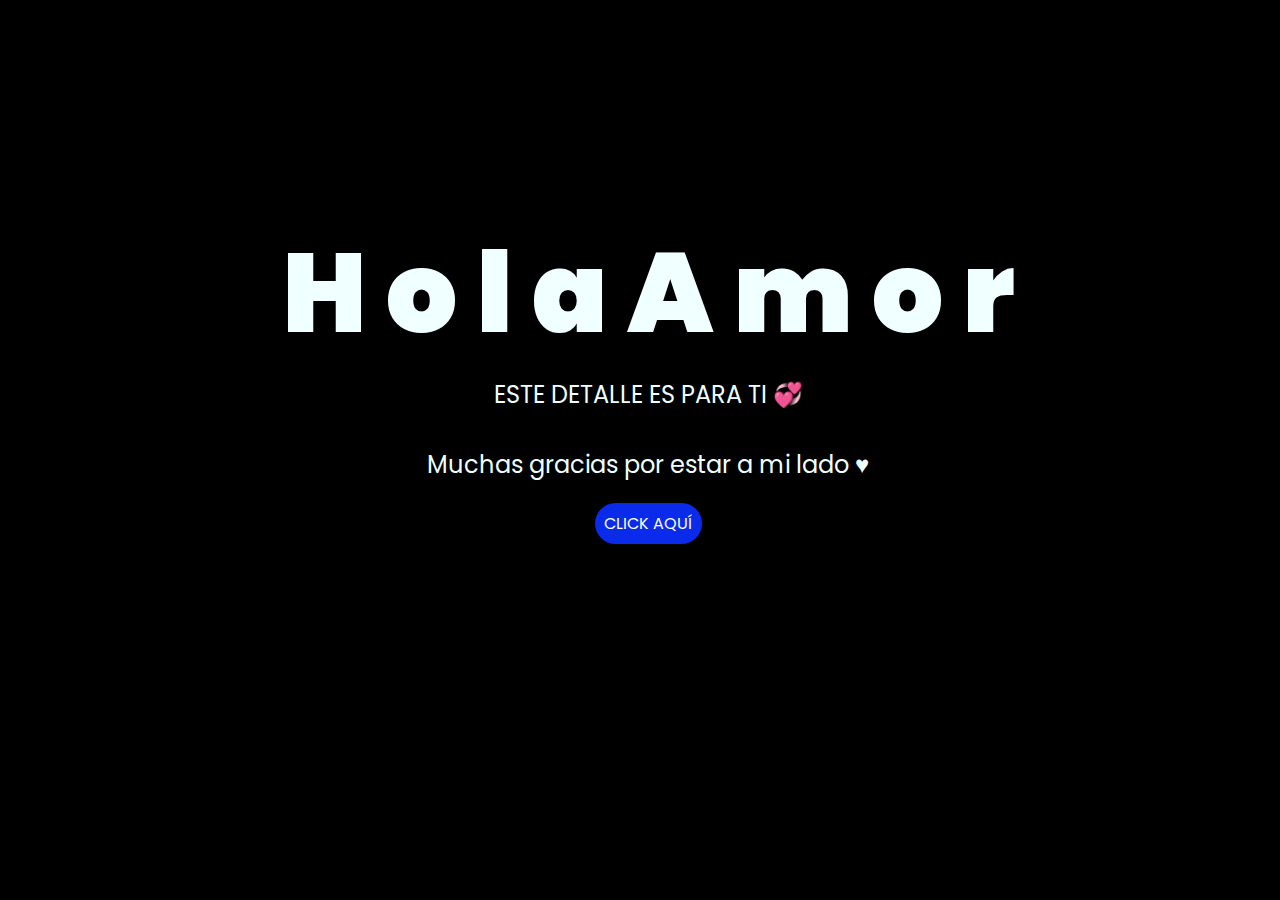
<file: flores-amarillas-tres-main - repeat/index.html>
<!DOCTYPE html>
<html lang="es">

<head>
    <meta charset="UTF-8">
    <meta http-equiv="X-UA-Compatible" content="IE=edge">
    <meta name="viewport" content="width=device-width, initial-scale=1.0">
    <link rel="stylesheet" href="css/style.css">
    <link rel="icon" href="img/flowers.png" type="image/x-icon">
    <title>Flowers</title>
</head>

<body>
    <div class="greetings">
        <span>H</span>
        <span>o</span>
        <span>l</span>
        <span>a</span>
        <span> </span>
        <span>A</span>
        <span>m</span>
        <span>o</span>
        <span>r</span>
    </div>
    <div class="description">
        <span>ESTE DETALLE ES PARA TI 💞</span><br>
        <span>Muchas gracias por estar a mi lado ♥</span>
    </div>
    <div class="button">
        <button class="botones">
            <a href="flower.html" style="color: #fff;">CLICK AQUÍ</a>
        </button>
    </div>

</body>

</html>
</file>
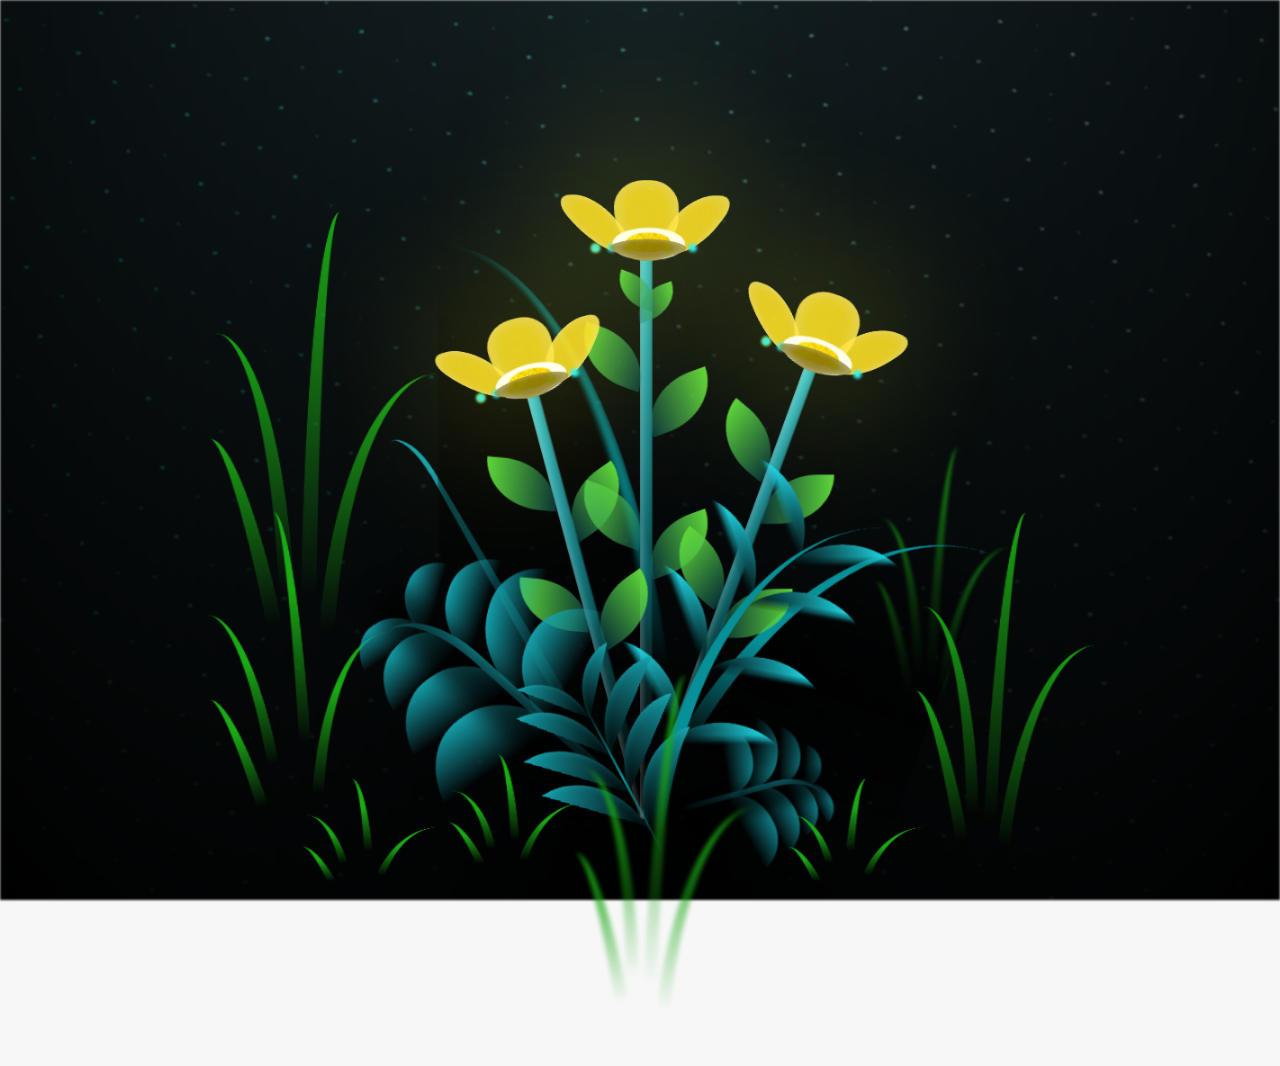
<file: flores-amarillas-tres-main - repeat/flower.html>
<!DOCTYPE html>
<html lang="es">
  <head>
    <meta charset="UTF-8" />
    <meta http-equiv="X-UA-Compatible" content="IE=edge" />
    <meta name="viewport" content="width=device-width, initial-scale=1.0" />
    <link rel="stylesheet" href="css/main.css" />
    <link rel="icon" href="img/flowers.png" type="image/x-icon" />
    <title>Flower</title>
  </head>
  <body class="container">
    <audio id="audio" loop>
      <source src="sound/iloyu.mp3" type="audio/mp3">
    </audio>
    <div id="lyrics">
     
    </div>
    <h1 class="titulo">Estas flores amarillas son un reflejo de la alegría que traes a mi vida. <br> <br>
      Gracias por iluminar mis días con tu presencia.</h1>
    <div class="night"></div>
    <div class="flowers">
      <div class="flower flower--1">
        <div class="flower__leafs flower__leafs--1">
          <div class="flower__leaf flower__leaf--1"></div>
          <div class="flower__leaf flower__leaf--2"></div>
          <div class="flower__leaf flower__leaf--3"></div>
          <div class="flower__leaf flower__leaf--4"></div>
          <div class="flower__white-circle"></div>

          <div class="flower__light flower__light--1"></div>
          <div class="flower__light flower__light--2"></div>
          <div class="flower__light flower__light--3"></div>
          <div class="flower__light flower__light--4"></div>
          <div class="flower__light flower__light--5"></div>
          <div class="flower__light flower__light--6"></div>
          <div class="flower__light flower__light--7"></div>
          <div class="flower__light flower__light--8"></div>
        </div>
        <div class="flower__line">
          <div class="flower__line__leaf flower__line__leaf--1"></div>
          <div class="flower__line__leaf flower__line__leaf--2"></div>
          <div class="flower__line__leaf flower__line__leaf--3"></div>
          <div class="flower__line__leaf flower__line__leaf--4"></div>
          <div class="flower__line__leaf flower__line__leaf--5"></div>
          <div class="flower__line__leaf flower__line__leaf--6"></div>
        </div>
      </div>

      <div class="flower flower--2">
        <div class="flower__leafs flower__leafs--2">
          <div class="flower__leaf flower__leaf--1"></div>
          <div class="flower__leaf flower__leaf--2"></div>
          <div class="flower__leaf flower__leaf--3"></div>
          <div class="flower__leaf flower__leaf--4"></div>
          <div class="flower__white-circle"></div>

          <div class="flower__light flower__light--1"></div>
          <div class="flower__light flower__light--2"></div>
          <div class="flower__light flower__light--3"></div>
          <div class="flower__light flower__light--4"></div>
          <div class="flower__light flower__light--5"></div>
          <div class="flower__light flower__light--6"></div>
          <div class="flower__light flower__light--7"></div>
          <div class="flower__light flower__light--8"></div>
        </div>
        <div class="flower__line">
          <div class="flower__line__leaf flower__line__leaf--1"></div>
          <div class="flower__line__leaf flower__line__leaf--2"></div>
          <div class="flower__line__leaf flower__line__leaf--3"></div>
          <div class="flower__line__leaf flower__line__leaf--4"></div>
        </div>
      </div>

      <div class="flower flower--3">
        <div class="flower__leafs flower__leafs--3">
          <div class="flower__leaf flower__leaf--1"></div>
          <div class="flower__leaf flower__leaf--2"></div>
          <div class="flower__leaf flower__leaf--3"></div>
          <div class="flower__leaf flower__leaf--4"></div>
          <div class="flower__white-circle"></div>

          <div class="flower__light flower__light--1"></div>
          <div class="flower__light flower__light--2"></div>
          <div class="flower__light flower__light--3"></div>
          <div class="flower__light flower__light--4"></div>
          <div class="flower__light flower__light--5"></div>
          <div class="flower__light flower__light--6"></div>
          <div class="flower__light flower__light--7"></div>
          <div class="flower__light flower__light--8"></div>
        </div>
        <div class="flower__line">
          <div class="flower__line__leaf flower__line__leaf--1"></div>
          <div class="flower__line__leaf flower__line__leaf--2"></div>
          <div class="flower__line__leaf flower__line__leaf--3"></div>
          <div class="flower__line__leaf flower__line__leaf--4"></div>
        </div>
      </div>

      <div class="grow-ans" style="--d: 1.2s">
        <div class="flower__g-long">
          <div class="flower__g-long__top"></div>
          <div class="flower__g-long__bottom"></div>
        </div>
      </div>

      <div class="growing-grass">
        <div class="flower__grass flower__grass--1">
          <div class="flower__grass--top"></div>
          <div class="flower__grass--bottom"></div>
          <div class="flower__grass__leaf flower__grass__leaf--1"></div>
          <div class="flower__grass__leaf flower__grass__leaf--2"></div>
          <div class="flower__grass__leaf flower__grass__leaf--3"></div>
          <div class="flower__grass__leaf flower__grass__leaf--4"></div>
          <div class="flower__grass__leaf flower__grass__leaf--5"></div>
          <div class="flower__grass__leaf flower__grass__leaf--6"></div>
          <div class="flower__grass__leaf flower__grass__leaf--7"></div>
          <div class="flower__grass__leaf flower__grass__leaf--8"></div>
          <div class="flower__grass__overlay"></div>
        </div>
      </div>

      <div class="growing-grass">
        <div class="flower__grass flower__grass--2">
          <div class="flower__grass--top"></div>
          <div class="flower__grass--bottom"></div>
          <div class="flower__grass__leaf flower__grass__leaf--1"></div>
          <div class="flower__grass__leaf flower__grass__leaf--2"></div>
          <div class="flower__grass__leaf flower__grass__leaf--3"></div>
          <div class="flower__grass__leaf flower__grass__leaf--4"></div>
          <div class="flower__grass__leaf flower__grass__leaf--5"></div>
          <div class="flower__grass__leaf flower__grass__leaf--6"></div>
          <div class="flower__grass__leaf flower__grass__leaf--7"></div>
          <div class="flower__grass__leaf flower__grass__leaf--8"></div>
          <div class="flower__grass__overlay"></div>
        </div>
      </div>

      <div class="grow-ans" style="--d: 2.4s">
        <div class="flower__g-right flower__g-right--1">
          <div class="leaf"></div>
        </div>
      </div>

      <div class="grow-ans" style="--d: 2.8s">
        <div class="flower__g-right flower__g-right--2">
          <div class="leaf"></div>
        </div>
      </div>

      <div class="grow-ans" style="--d: 2.8s">
        <div class="flower__g-front">
          <div
            class="flower__g-front__leaf-wrapper flower__g-front__leaf-wrapper--1"
          >
            <div class="flower__g-front__leaf"></div>
          </div>
          <div
            class="flower__g-front__leaf-wrapper flower__g-front__leaf-wrapper--2"
          >
            <div class="flower__g-front__leaf"></div>
          </div>
          <div
            class="flower__g-front__leaf-wrapper flower__g-front__leaf-wrapper--3"
          >
            <div class="flower__g-front__leaf"></div>
          </div>
          <div
            class="flower__g-front__leaf-wrapper flower__g-front__leaf-wrapper--4"
          >
            <div class="flower__g-front__leaf"></div>
          </div>
          <div
            class="flower__g-front__leaf-wrapper flower__g-front__leaf-wrapper--5"
          >
            <div class="flower__g-front__leaf"></div>
          </div>
          <div
            class="flower__g-front__leaf-wrapper flower__g-front__leaf-wrapper--6"
          >
            <div class="flower__g-front__leaf"></div>
          </div>
          <div
            class="flower__g-front__leaf-wrapper flower__g-front__leaf-wrapper--7"
          >
            <div class="flower__g-front__leaf"></div>
          </div>
          <div
            class="flower__g-front__leaf-wrapper flower__g-front__leaf-wrapper--8"
          >
            <div class="flower__g-front__leaf"></div>
          </div>
          <div class="flower__g-front__line"></div>
        </div>
      </div>

      <div class="grow-ans" style="--d: 3.2s">
        <div class="flower__g-fr">
          <div class="leaf"></div>
          <div class="flower__g-fr__leaf flower__g-fr__leaf--1"></div>
          <div class="flower__g-fr__leaf flower__g-fr__leaf--2"></div>
          <div class="flower__g-fr__leaf flower__g-fr__leaf--3"></div>
          <div class="flower__g-fr__leaf flower__g-fr__leaf--4"></div>
          <div class="flower__g-fr__leaf flower__g-fr__leaf--5"></div>
          <div class="flower__g-fr__leaf flower__g-fr__leaf--6"></div>
          <div class="flower__g-fr__leaf flower__g-fr__leaf--7"></div>
          <div class="flower__g-fr__leaf flower__g-fr__leaf--8"></div>
        </div>
      </div>

      <div class="long-g long-g--0">
        <div class="grow-ans" style="--d: 3s">
          <div class="leaf leaf--0"></div>
        </div>
        <div class="grow-ans" style="--d: 2.2s">
          <div class="leaf leaf--1"></div>
        </div>
        <div class="grow-ans" style="--d: 3.4s">
          <div class="leaf leaf--2"></div>
        </div>
        <div class="grow-ans" style="--d: 3.6s">
          <div class="leaf leaf--3"></div>
        </div>
      </div>

      <div class="long-g long-g--1">
        <div class="grow-ans" style="--d: 3.6s">
          <div class="leaf leaf--0"></div>
        </div>
        <div class="grow-ans" style="--d: 3.8s">
          <div class="leaf leaf--1"></div>
        </div>
        <div class="grow-ans" style="--d: 4s">
          <div class="leaf leaf--2"></div>
        </div>
        <div class="grow-ans" style="--d: 4.2s">
          <div class="leaf leaf--3"></div>
        </div>
      </div>

      <div class="long-g long-g--2">
        <div class="grow-ans" style="--d: 4s">
          <div class="leaf leaf--0"></div>
        </div>
        <div class="grow-ans" style="--d: 4.2s">
          <div class="leaf leaf--1"></div>
        </div>
        <div class="grow-ans" style="--d: 4.4s">
          <div class="leaf leaf--2"></div>
        </div>
        <div class="grow-ans" style="--d: 4.6s">
          <div class="leaf leaf--3"></div>
        </div>
      </div>

      <div class="long-g long-g--3">
        <div class="grow-ans" style="--d: 4s">
          <div class="leaf leaf--0"></div>
        </div>
        <div class="grow-ans" style="--d: 4.2s">
          <div class="leaf leaf--1"></div>
        </div>
        <div class="grow-ans" style="--d: 3s">
          <div class="leaf leaf--2"></div>
        </div>
        <div class="grow-ans" style="--d: 3.6s">
          <div class="leaf leaf--3"></div>
        </div>
      </div>

      <div class="long-g long-g--4">
        <div class="grow-ans" style="--d: 4s">
          <div class="leaf leaf--0"></div>
        </div>
        <div class="grow-ans" style="--d: 4.2s">
          <div class="leaf leaf--1"></div>
        </div>
        <div class="grow-ans" style="--d: 3s">
          <div class="leaf leaf--2"></div>
        </div>
        <div class="grow-ans" style="--d: 3.6s">
          <div class="leaf leaf--3"></div>
        </div>
      </div>

      <div class="long-g long-g--5">
        <div class="grow-ans" style="--d: 4s">
          <div class="leaf leaf--0"></div>
        </div>
        <div class="grow-ans" style="--d: 4.2s">
          <div class="leaf leaf--1"></div>
        </div>
        <div class="grow-ans" style="--d: 3s">
          <div class="leaf leaf--2"></div>
        </div>
        <div class="grow-ans" style="--d: 3.6s">
          <div class="leaf leaf--3"></div>
        </div>
      </div>

      <div class="long-g long-g--6">
        <div class="grow-ans" style="--d: 4.2s">
          <div class="leaf leaf--0"></div>
        </div>
        <div class="grow-ans" style="--d: 4.4s">
          <div class="leaf leaf--1"></div>
        </div>
        <div class="grow-ans" style="--d: 4.6s">
          <div class="leaf leaf--2"></div>
        </div>
        <div class="grow-ans" style="--d: 4.8s">
          <div class="leaf leaf--3"></div>
        </div>
      </div>

      <div class="long-g long-g--7">
        <div class="grow-ans" style="--d: 3s">
          <div class="leaf leaf--0"></div>
        </div>
        <div class="grow-ans" style="--d: 3.2s">
          <div class="leaf leaf--1"></div>
        </div>
        <div class="grow-ans" style="--d: 3.5s">
          <div class="leaf leaf--2"></div>
        </div>
        <div class="grow-ans" style="--d: 3.6s">
          <div class="leaf leaf--3"></div>
        </div>
      </div>
    </div>
    <script src="anim.js"></script>
    <script src="main.js"></script>
  </body>
</html>
</file>
<file: flores-amarillas-tres-main - repeat/css/style.css>
@import url('https://fonts.googleapis.com/css2?family=Poppins:ital,wght@0,500;1,900&display=swap');
*{
    font-family: 'Poppins',cursive;
}
body{
    color: azure;
    width: 100%;
    height: 82vh;
    display: flex;
    flex-direction: column;
    align-items: center;
    justify-content: center;
    background-color: black;
    /* padding-top: -30; */
}

.botones{
    padding: 9px;
    border-radius: 80px;
    background-color: transparent;
    border: none;
}

.botones a{
    background-color: #0a2be9;
    padding: 9px;
    border-radius: 80px;
    -webkit-border-radius: 80px;
    -moz-border-radius: 80px;
    -ms-border-radius: 80px;
    -o-border-radius: 80px;

}

.botones a:focus{
    background-color: rgb(50, 194, 194);
}

.greetings{
    font-size: 7rem;
    font-weight: 900;
}
.greetings > span{
    animation: glow 2.5s ease-in-out infinite;
}
@keyframes glow{
    0%, 100%{
        color: #fff;
        text-shadow: 0 0 12px #39c6d6, 0 0 50px #39c6d6, 0 0 100px #39c6d6;
    }
    10%, 90%{
        color: #111;
        text-shadow: none;
    }
}
.greetings > span:nth-child(2) {
    animation-delay: 0.2s;
}
.greetings > span:nth-child(3) {
    animation-delay: 0.4s;
}
.greetings > span:nth-child(4) {
    animation-delay: 0.6s;
}
.greetings > span:nth-child(6) {
    animation-delay: 0.8s;
}
.greetings > span:nth-child(7) {
    animation-delay: 1s;
}
.greetings > span:nth-child(8) {
    animation-delay: 1.2s;
}
.greetings > span:nth-child(9) {
    animation-delay: 1.4s;
}



.description{
    font-size: 1.5rem;
    margin-bottom: 20px;
    text-align: center;
}
.description span {
    display: block; /* Hace que cada span ocupe toda la línea */
    margin: 0 auto; /* Asegura que cada span esté centrado */
}

.button a{
    text-decoration: none;
    font-size: 1rem;
    color: #111;
}

@media screen and (max-width:574px){
    .greetings{
        display: block;
        font-size: 4rem;
        font-weight: 800;
        text-align: center;
    }
    .description{
        font-size: 2rem;
    }
    
    .button a{
        font-size: 1rem;
    }
}
</file>
<file: flores-amarillas-tres-main - repeat/css/main.css>
*,
*::after,
*::before {
  padding: 0;
  margin: 0;
  box-sizing: border-box;
}

:root {
  --dark-color: #000;
}

body {
  display: flex;
  align-items: flex-end;
  justify-content: center;
  min-height: 100vh;
  background-color: var(--dark-color);
  overflow: hidden;
  perspective: 1000px;
}

#lyrics {
  font-size: 28px;
  font-family: "Franklin Gothic Medium", "Arial Narrow", Arial, sans-serif;
  color: white;
  position: absolute;
  margin-bottom: 20%;
  z-index: 1;
  font-weight: bold;
  letter-spacing: 4px;
}
@media only screen and (max-width: 600px) {
  /* Estilos específicos para dispositivos con un ancho máximo de 600px */
  #lyrics {
      font-size: 14px; /* Reduce el tamaño del texto para dispositivos más pequeños */
      margin-bottom: 530px;
      letter-spacing: 3px;
  }

}
.titulo {
  margin-bottom: 180px;
  font-family: "Arial Narrow", Arial, sans-serif;
  color: yellow;
  position: absolute;
  font-weight: bold;
  letter-spacing: 10px;
  opacity: 0;
  animation: fadeIn 3s ease-in-out forwards;
  text-align: center;
}
@keyframes fadeIn {
  from {
    opacity: 0;
  }
  to {
    opacity: 1;
  }
}

.night {
  z-index: -1;
  position: absolute;
  left: 50%;
  top: 0;
  transform: translateX(-50%);
  width: 100%;
  height: 100%;
  filter: blur(0.1vmin);
  background-image: radial-gradient(
      ellipse at top,
      transparent 0%,
      var(--dark-color)
    ),
    radial-gradient(
      ellipse at bottom,
      var(--dark-color),
      rgba(145, 233, 255, 0.2)
    ),
    repeating-linear-gradient(
      220deg,
      rgb(0, 0, 0) 0px,
      rgb(0, 0, 0) 19px,
      transparent 19px,
      transparent 22px
    ),
    repeating-linear-gradient(
      189deg,
      rgb(0, 0, 0) 0px,
      rgb(0, 0, 0) 19px,
      transparent 19px,
      transparent 22px
    ),
    repeating-linear-gradient(
      148deg,
      rgb(0, 0, 0) 0px,
      rgb(0, 0, 0) 19px,
      transparent 19px,
      transparent 22px
    ),
    linear-gradient(90deg, rgb(0, 255, 250), rgb(240, 240, 240));
}

.flowers {
  position: relative;
  transform: scale(0.9);
  /*margin-bottom: 100px;
  */
}

@media only screen and (max-width: 600px) {
  /* Estilos específicos para dispositivos con un ancho máximo de 600px */
.flowers {
      font-size: 14px;
      margin-bottom: 35%;
      letter-spacing: 3px;
      transform: scale(1.0);
}

}

.flower {
  position: absolute;
  bottom: 10vmin;
  transform-origin: bottom center;
  z-index: 10;
  --fl-speed: 0.8s;
}
.flower--1 {
  -webkit-animation: moving-flower-1 4s linear infinite;
  animation: moving-flower-1 4s linear infinite;
}
.flower--1 .flower__line {
  height: 70vmin;
  -webkit-animation-delay: 0.3s;
  animation-delay: 0.3s;
}
.flower--1 .flower__line__leaf--1 {
  -webkit-animation: blooming-leaf-right var(--fl-speed) 1.6s backwards;
  animation: blooming-leaf-right var(--fl-speed) 1.6s backwards;
}
.flower--1 .flower__line__leaf--2 {
  -webkit-animation: blooming-leaf-right var(--fl-speed) 1.4s backwards;
  animation: blooming-leaf-right var(--fl-speed) 1.4s backwards;
}
.flower--1 .flower__line__leaf--3 {
  -webkit-animation: blooming-leaf-left var(--fl-speed) 1.2s backwards;
  animation: blooming-leaf-left var(--fl-speed) 1.2s backwards;
}
.flower--1 .flower__line__leaf--4 {
  -webkit-animation: blooming-leaf-left var(--fl-speed) 1s backwards;
  animation: blooming-leaf-left var(--fl-speed) 1s backwards;
}
.flower--1 .flower__line__leaf--5 {
  -webkit-animation: blooming-leaf-right var(--fl-speed) 1.8s backwards;
  animation: blooming-leaf-right var(--fl-speed) 1.8s backwards;
}
.flower--1 .flower__line__leaf--6 {
  -webkit-animation: blooming-leaf-left var(--fl-speed) 2s backwards;
  animation: blooming-leaf-left var(--fl-speed) 2s backwards;
}
.flower--2 {
  left: 50%;
  transform: rotate(20deg);
  -webkit-animation: moving-flower-2 4s linear infinite;
  animation: moving-flower-2 4s linear infinite;
}
.flower--2 .flower__line {
  height: 60vmin;
  -webkit-animation-delay: 0.6s;
  animation-delay: 0.6s;
}
.flower--2 .flower__line__leaf--1 {
  -webkit-animation: blooming-leaf-right var(--fl-speed) 1.9s backwards;
  animation: blooming-leaf-right var(--fl-speed) 1.9s backwards;
}
.flower--2 .flower__line__leaf--2 {
  -webkit-animation: blooming-leaf-right var(--fl-speed) 1.7s backwards;
  animation: blooming-leaf-right var(--fl-speed) 1.7s backwards;
}
.flower--2 .flower__line__leaf--3 {
  -webkit-animation: blooming-leaf-left var(--fl-speed) 1.5s backwards;
  animation: blooming-leaf-left var(--fl-speed) 1.5s backwards;
}
.flower--2 .flower__line__leaf--4 {
  -webkit-animation: blooming-leaf-left var(--fl-speed) 1.3s backwards;
  animation: blooming-leaf-left var(--fl-speed) 1.3s backwards;
}
.flower--3 {
  left: 50%;
  transform: rotate(-15deg);
  -webkit-animation: moving-flower-3 4s linear infinite;
  animation: moving-flower-3 4s linear infinite;
}
.flower--3 .flower__line {
  -webkit-animation-delay: 0.9s;
  animation-delay: 0.9s;
}
.flower--3 .flower__line__leaf--1 {
  -webkit-animation: blooming-leaf-right var(--fl-speed) 2.5s backwards;
  animation: blooming-leaf-right var(--fl-speed) 2.5s backwards;
}
.flower--3 .flower__line__leaf--2 {
  -webkit-animation: blooming-leaf-right var(--fl-speed) 2.3s backwards;
  animation: blooming-leaf-right var(--fl-speed) 2.3s backwards;
}
.flower--3 .flower__line__leaf--3 {
  -webkit-animation: blooming-leaf-left var(--fl-speed) 2.1s backwards;
  animation: blooming-leaf-left var(--fl-speed) 2.1s backwards;
}
.flower--3 .flower__line__leaf--4 {
  -webkit-animation: blooming-leaf-left var(--fl-speed) 1.9s backwards;
  animation: blooming-leaf-left var(--fl-speed) 1.9s backwards;
}
.flower__leafs {
  position: relative;
  -webkit-animation: blooming-flower 2s backwards;
  animation: blooming-flower 2s backwards;
}
.flower__leafs--1 {
  -webkit-animation-delay: 1.1s;
  animation-delay: 1.1s;
}
.flower__leafs--2 {
  -webkit-animation-delay: 1.4s;
  animation-delay: 1.4s;
}
.flower__leafs--3 {
  -webkit-animation-delay: 1.7s;
  animation-delay: 1.7s;
}
.flower__leafs::after {
  content: "";
  position: absolute;
  left: 0;
  top: 0;
  transform: translate(-50%, -100%);
  width: 8vmin;
  height: 8vmin;
  background-color: #f9fd25;
  /* background-color: #fd2525; */
  filter: blur(10vmin);
}
.flower__leaf {
  position: absolute;
  bottom: 0;
  left: 50%;
  width: 8vmin;
  height: 11vmin;
  border-radius: 51% 49% 47% 53%/44% 45% 55% 69%;
  background-color: #253bfd;
  background-color: #fddd25;
  transform-origin: bottom center;
  opacity: 0.9;
  box-shadow: inset 0 0 2vmin rgba(255, 255, 255, 0.5);
}
.flower__leaf--1 {
  transform: translate(-10%, 1%) rotateY(40deg) rotateX(-50deg);
}
.flower__leaf--2 {
  transform: translate(-50%, -4%) rotateX(40deg);
}
.flower__leaf--3 {
  transform: translate(-90%, 0%) rotateY(45deg) rotateX(50deg);
}
.flower__leaf--4 {
  width: 8vmin;
  height: 8vmin;
  transform-origin: bottom left;
  border-radius: 4vmin 10vmin 4vmin 4vmin;
  transform: translate(0%, 18%) rotateX(70deg) rotate(-43deg);
  background-color: #7c6901;
  z-index: 1;
  opacity: 0.8;
}
.flower__white-circle {
  position: absolute;
  left: -3.5vmin;
  top: -3vmin;
  width: 9vmin;
  height: 4vmin;
  border-radius: 50%;
  background-color: #fff;
}
.flower__white-circle::after {
  content: "";
  position: absolute;
  left: 50%;
  top: 45%;
  transform: translate(-50%, -50%);
  width: 60%;
  height: 60%;
  border-radius: inherit;
  background-image: repeating-linear-gradient(
      135deg,
      rgba(0, 0, 0, 0.03) 0px,
      rgba(0, 0, 0, 0.03) 1px,
      transparent 1px,
      transparent 12px
    ),
    repeating-linear-gradient(
      45deg,
      rgba(0, 0, 0, 0.03) 0px,
      rgba(0, 0, 0, 0.03) 1px,
      transparent 1px,
      transparent 12px
    ),
    repeating-linear-gradient(
      67.5deg,
      rgba(0, 0, 0, 0.03) 0px,
      rgba(0, 0, 0, 0.03) 1px,
      transparent 1px,
      transparent 12px
    ),
    repeating-linear-gradient(
      135deg,
      rgba(0, 0, 0, 0.03) 0px,
      rgba(0, 0, 0, 0.03) 1px,
      transparent 1px,
      transparent 12px
    ),
    repeating-linear-gradient(
      45deg,
      rgba(0, 0, 0, 0.03) 0px,
      rgba(0, 0, 0, 0.03) 1px,
      transparent 1px,
      transparent 12px
    ),
    repeating-linear-gradient(
      112.5deg,
      rgba(0, 0, 0, 0.03) 0px,
      rgba(0, 0, 0, 0.03) 1px,
      transparent 1px,
      transparent 12px
    ),
    repeating-linear-gradient(
      112.5deg,
      rgba(0, 0, 0, 0.03) 0px,
      rgba(0, 0, 0, 0.03) 1px,
      transparent 1px,
      transparent 12px
    ),
    repeating-linear-gradient(
      45deg,
      rgba(0, 0, 0, 0.03) 0px,
      rgba(0, 0, 0, 0.03) 1px,
      transparent 1px,
      transparent 12px
    ),
    repeating-linear-gradient(
      22.5deg,
      rgba(0, 0, 0, 0.03) 0px,
      rgba(0, 0, 0, 0.03) 1px,
      transparent 1px,
      transparent 12px
    ),
    repeating-linear-gradient(
      45deg,
      rgba(0, 0, 0, 0.03) 0px,
      rgba(0, 0, 0, 0.03) 1px,
      transparent 1px,
      transparent 12px
    ),
    repeating-linear-gradient(
      22.5deg,
      rgba(0, 0, 0, 0.03) 0px,
      rgba(0, 0, 0, 0.03) 1px,
      transparent 1px,
      transparent 12px
    ),
    repeating-linear-gradient(
      135deg,
      rgba(0, 0, 0, 0.03) 0px,
      rgba(0, 0, 0, 0.03) 1px,
      transparent 1px,
      transparent 12px
    ),
    repeating-linear-gradient(
      157.5deg,
      rgba(0, 0, 0, 0.03) 0px,
      rgba(0, 0, 0, 0.03) 1px,
      transparent 1px,
      transparent 12px
    ),
    repeating-linear-gradient(
      67.5deg,
      rgba(0, 0, 0, 0.03) 0px,
      rgba(0, 0, 0, 0.03) 1px,
      transparent 1px,
      transparent 12px
    ),
    repeating-linear-gradient(
      67.5deg,
      rgba(0, 0, 0, 0.03) 0px,
      rgba(0, 0, 0, 0.03) 1px,
      transparent 1px,
      transparent 12px
    ),
    linear-gradient(90deg, rgb(255, 235, 18), rgb(255, 206, 0));
}
.flower__line {
  height: 55vmin;
  width: 1.5vmin;
  background-image: linear-gradient(
      to left,
      rgba(0, 0, 0, 0.2),
      transparent,
      rgba(255, 255, 255, 0.2)
    ),
    linear-gradient(to top, transparent 10%, #14757a, #39c6d6);
  box-shadow: inset 0 0 2px rgba(0, 0, 0, 0.5);
  -webkit-animation: grow-flower-tree 4s backwards;
  animation: grow-flower-tree 4s backwards;
}
.flower__line__leaf {
  --w: 7vmin;
  --h: calc(var(--w) + 2vmin);
  position: absolute;
  top: 20%;
  left: 90%;
  width: var(--w);
  height: var(--h);
  border-top-right-radius: var(--h);
  border-bottom-left-radius: var(--h);
  background-image: linear-gradient(to top, rgba(20, 117, 122, 0.4), #5ed639);
}
.flower__line__leaf--1 {
  transform: rotate(70deg) rotateY(30deg);
}
.flower__line__leaf--2 {
  top: 45%;
  transform: rotate(70deg) rotateY(30deg);
}
.flower__line__leaf--3,
.flower__line__leaf--4,
.flower__line__leaf--6 {
  border-top-right-radius: 0;
  border-bottom-left-radius: 0;
  border-top-left-radius: var(--h);
  border-bottom-right-radius: var(--h);
  left: -460%;
  top: 12%;
  transform: rotate(-70deg) rotateY(30deg);
}
.flower__line__leaf--4 {
  top: 40%;
}
.flower__line__leaf--5 {
  top: 0;
  transform-origin: left;
  transform: rotate(70deg) rotateY(30deg) scale(0.6);
}
.flower__line__leaf--6 {
  top: -2%;
  left: -450%;
  transform-origin: right;
  transform: rotate(-70deg) rotateY(30deg) scale(0.6);
}
.flower__light {
  position: absolute;
  bottom: 0vmin;
  width: 1vmin;
  height: 1vmin;
  background-color: rgb(255, 251, 0);
  border-radius: 50%;
  filter: blur(0.2vmin);
  -webkit-animation: light-ans 4s linear infinite backwards;
  animation: light-ans 4s linear infinite backwards;
}
.flower__light:nth-child(odd) {
  background-color: #23f0ff;
}
.flower__light--1 {
  left: -2vmin;
  -webkit-animation-delay: 1s;
  animation-delay: 1s;
}
.flower__light--2 {
  left: 3vmin;
  -webkit-animation-delay: 0.5s;
  animation-delay: 0.5s;
}
.flower__light--3 {
  left: -6vmin;
  -webkit-animation-delay: 0.3s;
  animation-delay: 0.3s;
}
.flower__light--4 {
  left: 6vmin;
  -webkit-animation-delay: 0.9s;
  animation-delay: 0.9s;
}
.flower__light--5 {
  left: -1vmin;
  -webkit-animation-delay: 1.5s;
  animation-delay: 1.5s;
}
.flower__light--6 {
  left: -4vmin;
  -webkit-animation-delay: 3s;
  animation-delay: 3s;
}
.flower__light--7 {
  left: 3vmin;
  -webkit-animation-delay: 2s;
  animation-delay: 2s;
}
.flower__light--8 {
  left: -6vmin;
  -webkit-animation-delay: 3.5s;
  animation-delay: 3.5s;
}
.flower__grass {
  --c: #159faa;
  --line-w: 1.5vmin;
  position: absolute;
  bottom: 12vmin;
  left: -7vmin;
  display: flex;
  flex-direction: column;
  align-items: flex-end;
  z-index: 20;
  transform-origin: bottom center;
  transform: rotate(-48deg) rotateY(40deg);
}
.flower__grass--1 {
  -webkit-animation: moving-grass 2s linear infinite;
  animation: moving-grass 2s linear infinite;
}
.flower__grass--2 {
  left: 2vmin;
  bottom: 10vmin;
  transform: scale(0.5) rotate(75deg) rotateX(10deg) rotateY(-200deg);
  opacity: 0.8;
  z-index: 0;
  -webkit-animation: moving-grass--2 1.5s linear infinite;
  animation: moving-grass--2 1.5s linear infinite;
}
.flower__grass--top {
  width: 7vmin;
  height: 10vmin;
  border-top-right-radius: 100%;
  border-right: var(--line-w) solid var(--c);
  transform-origin: bottom center;
  transform: rotate(-2deg);
}
.flower__grass--bottom {
  margin-top: -2px;
  width: var(--line-w);
  height: 25vmin;
  background-image: linear-gradient(to top, transparent, var(--c));
}
.flower__grass__leaf {
  --size: 10vmin;
  position: absolute;
  width: calc(var(--size) * 2.1);
  height: var(--size);
  border-top-left-radius: var(--size);
  border-top-right-radius: var(--size);
  background-image: linear-gradient(
    to top,
    transparent,
    transparent 30%,
    var(--c)
  );
  z-index: 100;
}
.flower__grass__leaf--1 {
  top: -6%;
  left: 30%;
  --size: 6vmin;
  transform: rotate(-20deg);
  -webkit-animation: growing-grass-ans--1 2s 2.6s backwards;
  animation: growing-grass-ans--1 2s 2.6s backwards;
}
@-webkit-keyframes growing-grass-ans--1 {
  0% {
    transform-origin: bottom left;
    transform: rotate(-20deg) scale(0);
  }
}
@keyframes growing-grass-ans--1 {
  0% {
    transform-origin: bottom left;
    transform: rotate(-20deg) scale(0);
  }
}
.flower__grass__leaf--2 {
  top: -5%;
  left: -110%;
  --size: 6vmin;
  transform: rotate(10deg);
  -webkit-animation: growing-grass-ans--2 2s 2.4s linear backwards;
  animation: growing-grass-ans--2 2s 2.4s linear backwards;
}
@-webkit-keyframes growing-grass-ans--2 {
  0% {
    transform-origin: bottom right;
    transform: rotate(10deg) scale(0);
  }
}
@keyframes growing-grass-ans--2 {
  0% {
    transform-origin: bottom right;
    transform: rotate(10deg) scale(0);
  }
}
.flower__grass__leaf--3 {
  top: 5%;
  left: 60%;
  --size: 8vmin;
  transform: rotate(-18deg) rotateX(-20deg);
  -webkit-animation: growing-grass-ans--3 2s 2.2s linear backwards;
  animation: growing-grass-ans--3 2s 2.2s linear backwards;
}
@-webkit-keyframes growing-grass-ans--3 {
  0% {
    transform-origin: bottom left;
    transform: rotate(-18deg) rotateX(-20deg) scale(0);
  }
}
@keyframes growing-grass-ans--3 {
  0% {
    transform-origin: bottom left;
    transform: rotate(-18deg) rotateX(-20deg) scale(0);
  }
}
.flower__grass__leaf--4 {
  top: 6%;
  left: -135%;
  --size: 8vmin;
  transform: rotate(2deg);
  -webkit-animation: growing-grass-ans--4 2s 2s linear backwards;
  animation: growing-grass-ans--4 2s 2s linear backwards;
}
@-webkit-keyframes growing-grass-ans--4 {
  0% {
    transform-origin: bottom right;
    transform: rotate(2deg) scale(0);
  }
}
@keyframes growing-grass-ans--4 {
  0% {
    transform-origin: bottom right;
    transform: rotate(2deg) scale(0);
  }
}
.flower__grass__leaf--5 {
  top: 20%;
  left: 60%;
  --size: 10vmin;
  transform: rotate(-24deg) rotateX(-20deg);
  -webkit-animation: growing-grass-ans--5 2s 1.8s linear backwards;
  animation: growing-grass-ans--5 2s 1.8s linear backwards;
}
@-webkit-keyframes growing-grass-ans--5 {
  0% {
    transform-origin: bottom left;
    transform: rotate(-24deg) rotateX(-20deg) scale(0);
  }
}
@keyframes growing-grass-ans--5 {
  0% {
    transform-origin: bottom left;
    transform: rotate(-24deg) rotateX(-20deg) scale(0);
  }
}
.flower__grass__leaf--6 {
  top: 22%;
  left: -180%;
  --size: 10vmin;
  transform: rotate(10deg);
  -webkit-animation: growing-grass-ans--6 2s 1.6s linear backwards;
  animation: growing-grass-ans--6 2s 1.6s linear backwards;
}
@-webkit-keyframes growing-grass-ans--6 {
  0% {
    transform-origin: bottom right;
    transform: rotate(10deg) scale(0);
  }
}
@keyframes growing-grass-ans--6 {
  0% {
    transform-origin: bottom right;
    transform: rotate(10deg) scale(0);
  }
}
.flower__grass__leaf--7 {
  top: 39%;
  left: 70%;
  --size: 10vmin;
  transform: rotate(-10deg);
  -webkit-animation: growing-grass-ans--7 2s 1.4s linear backwards;
  animation: growing-grass-ans--7 2s 1.4s linear backwards;
}
@-webkit-keyframes growing-grass-ans--7 {
  0% {
    transform-origin: bottom left;
    transform: rotate(-10deg) scale(0);
  }
}
@keyframes growing-grass-ans--7 {
  0% {
    transform-origin: bottom left;
    transform: rotate(-10deg) scale(0);
  }
}
.flower__grass__leaf--8 {
  top: 40%;
  left: -215%;
  --size: 11vmin;
  transform: rotate(10deg);
  -webkit-animation: growing-grass-ans--8 2s 1.2s linear backwards;
  animation: growing-grass-ans--8 2s 1.2s linear backwards;
}
@-webkit-keyframes growing-grass-ans--8 {
  0% {
    transform-origin: bottom right;
    transform: rotate(10deg) scale(0);
  }
}
@keyframes growing-grass-ans--8 {
  0% {
    transform-origin: bottom right;
    transform: rotate(10deg) scale(0);
  }
}
.flower__grass__overlay {
  position: absolute;
  top: -10%;
  right: 0%;
  width: 100%;
  height: 100%;
  background-color: rgba(0, 0, 0, 0.6);
  filter: blur(1.5vmin);
  z-index: 100;
}
.flower__g-long {
  --w: 2vmin;
  --h: 6vmin;
  --c: #159faa;
  position: absolute;
  bottom: 10vmin;
  left: -3vmin;
  transform-origin: bottom center;
  transform: rotate(-30deg) rotateY(-20deg);
  display: flex;
  flex-direction: column;
  align-items: flex-end;
  -webkit-animation: flower-g-long-ans 3s linear infinite;
  animation: flower-g-long-ans 3s linear infinite;
}
@-webkit-keyframes flower-g-long-ans {
  0%,
  100% {
    transform: rotate(-30deg) rotateY(-20deg);
  }
  50% {
    transform: rotate(-32deg) rotateY(-20deg);
  }
}
@keyframes flower-g-long-ans {
  0%,
  100% {
    transform: rotate(-30deg) rotateY(-20deg);
  }
  50% {
    transform: rotate(-32deg) rotateY(-20deg);
  }
}
.flower__g-long__top {
  top: calc(var(--h) * -1);
  width: calc(var(--w) + 1vmin);
  height: var(--h);
  border-top-right-radius: 100%;
  border-right: 0.7vmin solid var(--c);
  transform: translate(-0.7vmin, 1vmin);
}
.flower__g-long__bottom {
  width: var(--w);
  height: 50vmin;
  transform-origin: bottom center;
  background-image: linear-gradient(to top, transparent 30%, var(--c));
  box-shadow: inset 0 0 2px rgba(0, 0, 0, 0.5);
  -webkit-clip-path: polygon(35% 0, 65% 1%, 100% 100%, 0% 100%);
  clip-path: polygon(35% 0, 65% 1%, 100% 100%, 0% 100%);
}
.flower__g-right {
  position: absolute;
  bottom: 6vmin;
  left: -2vmin;
  transform-origin: bottom left;
  transform: rotate(20deg);
}
.flower__g-right .leaf {
  width: 30vmin;
  height: 50vmin;
  border-top-left-radius: 100%;
  border-left: 2vmin solid #079097;
  background-image: linear-gradient(
    to bottom,
    transparent,
    var(--dark-color) 60%
  );
  -webkit-mask-image: linear-gradient(to top, transparent 30%, #079097 60%);
}
.flower__g-right--1 {
  -webkit-animation: flower-g-right-ans 2.5s linear infinite;
  animation: flower-g-right-ans 2.5s linear infinite;
}
.flower__g-right--2 {
  left: 5vmin;
  transform: rotateY(-180deg);
  -webkit-animation: flower-g-right-ans--2 3s linear infinite;
  animation: flower-g-right-ans--2 3s linear infinite;
}
.flower__g-right--2 .leaf {
  height: 75vmin;
  filter: blur(0.3vmin);
  opacity: 0.8;
}
@-webkit-keyframes flower-g-right-ans {
  0%,
  100% {
    transform: rotate(20deg);
  }
  50% {
    transform: rotate(24deg) rotateX(-20deg);
  }
}
@keyframes flower-g-right-ans {
  0%,
  100% {
    transform: rotate(20deg);
  }
  50% {
    transform: rotate(24deg) rotateX(-20deg);
  }
}
@-webkit-keyframes flower-g-right-ans--2 {
  0%,
  100% {
    transform: rotateY(-180deg) rotate(0deg) rotateX(-20deg);
  }
  50% {
    transform: rotateY(-180deg) rotate(6deg) rotateX(-20deg);
  }
}
@keyframes flower-g-right-ans--2 {
  0%,
  100% {
    transform: rotateY(-180deg) rotate(0deg) rotateX(-20deg);
  }
  50% {
    transform: rotateY(-180deg) rotate(6deg) rotateX(-20deg);
  }
}
.flower__g-front {
  position: absolute;
  bottom: 6vmin;
  left: 2.5vmin;
  z-index: 100;
  transform-origin: bottom center;
  transform: rotate(-28deg) rotateY(30deg) scale(1.04);
  -webkit-animation: flower__g-front-ans 2s linear infinite;
  animation: flower__g-front-ans 2s linear infinite;
}
@-webkit-keyframes flower__g-front-ans {
  0%,
  100% {
    transform: rotate(-28deg) rotateY(30deg) scale(1.04);
  }
  50% {
    transform: rotate(-35deg) rotateY(40deg) scale(1.04);
  }
}
@keyframes flower__g-front-ans {
  0%,
  100% {
    transform: rotate(-28deg) rotateY(30deg) scale(1.04);
  }
  50% {
    transform: rotate(-35deg) rotateY(40deg) scale(1.04);
  }
}
.flower__g-front__line {
  width: 0.3vmin;
  height: 20vmin;
  background-image: linear-gradient(
    to top,
    transparent,
    #079097,
    transparent 100%
  );
  position: relative;
}
.flower__g-front__leaf-wrapper {
  position: absolute;
  top: 0;
  left: 0;
  transform-origin: bottom left;
  transform: rotate(10deg);
}
.flower__g-front__leaf-wrapper:nth-child(even) {
  left: 0vmin;
  transform: rotateY(-180deg) rotate(5deg);
  -webkit-animation: flower__g-front__leaf-left-ans 1s ease-in backwards;
  animation: flower__g-front__leaf-left-ans 1s ease-in backwards;
}
.flower__g-front__leaf-wrapper:nth-child(odd) {
  -webkit-animation: flower__g-front__leaf-ans 1s ease-in backwards;
  animation: flower__g-front__leaf-ans 1s ease-in backwards;
}
.flower__g-front__leaf-wrapper--1 {
  top: -8vmin;
  transform: scale(0.7);
  -webkit-animation: flower__g-front__leaf-ans 1s 5.5s ease-in backwards !important;
  animation: flower__g-front__leaf-ans 1s 5.5s ease-in backwards !important;
}
.flower__g-front__leaf-wrapper--2 {
  top: -8vmin;
  transform: rotateY(-180deg) scale(0.7) !important;
  -webkit-animation: flower__g-front__leaf-left-ans-2 1s 4.6s ease-in backwards !important;
  animation: flower__g-front__leaf-left-ans-2 1s 4.6s ease-in backwards !important;
}
.flower__g-front__leaf-wrapper--3 {
  top: -3vmin;
  -webkit-animation: flower__g-front__leaf-ans 1s 4.6s ease-in backwards;
  animation: flower__g-front__leaf-ans 1s 4.6s ease-in backwards;
}
.flower__g-front__leaf-wrapper--4 {
  top: -3vmin;
  transform: rotateY(-180deg) scale(0.9) !important;
  -webkit-animation: flower__g-front__leaf-left-ans-2 1s 4.6s ease-in backwards !important;
  animation: flower__g-front__leaf-left-ans-2 1s 4.6s ease-in backwards !important;
}
@-webkit-keyframes flower__g-front__leaf-left-ans-2 {
  0% {
    transform: rotateY(-180deg) scale(0);
  }
}
@keyframes flower__g-front__leaf-left-ans-2 {
  0% {
    transform: rotateY(-180deg) scale(0);
  }
}
.flower__g-front__leaf-wrapper--5,
.flower__g-front__leaf-wrapper--6 {
  top: 2vmin;
}
.flower__g-front__leaf-wrapper--7,
.flower__g-front__leaf-wrapper--8 {
  top: 6.5vmin;
}
.flower__g-front__leaf-wrapper--2 {
  -webkit-animation-delay: 5.2s !important;
  animation-delay: 5.2s !important;
}
.flower__g-front__leaf-wrapper--3 {
  -webkit-animation-delay: 4.9s !important;
  animation-delay: 4.9s !important;
}
.flower__g-front__leaf-wrapper--5 {
  -webkit-animation-delay: 4.3s !important;
  animation-delay: 4.3s !important;
}
.flower__g-front__leaf-wrapper--6 {
  -webkit-animation-delay: 4.1s !important;
  animation-delay: 4.1s !important;
}
.flower__g-front__leaf-wrapper--7 {
  -webkit-animation-delay: 3.8s !important;
  animation-delay: 3.8s !important;
}
.flower__g-front__leaf-wrapper--8 {
  -webkit-animation-delay: 3.5s !important;
  animation-delay: 3.5s !important;
}
@-webkit-keyframes flower__g-front__leaf-ans {
  0% {
    transform: rotate(10deg) scale(0);
  }
}
@keyframes flower__g-front__leaf-ans {
  0% {
    transform: rotate(10deg) scale(0);
  }
}
@-webkit-keyframes flower__g-front__leaf-left-ans {
  0% {
    transform: rotateY(-180deg) rotate(5deg) scale(0);
  }
}
@keyframes flower__g-front__leaf-left-ans {
  0% {
    transform: rotateY(-180deg) rotate(5deg) scale(0);
  }
}
.flower__g-front__leaf {
  width: 10vmin;
  height: 10vmin;
  border-radius: 100% 0% 0% 100%/100% 100% 0% 0%;
  box-shadow: inset 0 2px 1vmin hsla(184deg, 97%, 58%, 0.2);
  background-image: linear-gradient(
      to bottom left,
      transparent,
      var(--dark-color)
    ),
    linear-gradient(to bottom right, #159faa 50%, transparent 50%, transparent);
  -webkit-mask-image: linear-gradient(
    to bottom right,
    #159faa 50%,
    transparent 50%,
    transparent
  );
  mask-image: linear-gradient(
    to bottom right,
    #159faa 50%,
    transparent 50%,
    transparent
  );
}
.flower__g-fr {
  position: absolute;
  bottom: -4vmin;
  left: vmin;
  transform-origin: bottom left;
  z-index: 10;
  -webkit-animation: flower__g-fr-ans 2s linear infinite;
  animation: flower__g-fr-ans 2s linear infinite;
}
@-webkit-keyframes flower__g-fr-ans {
  0%,
  100% {
    transform: rotate(2deg);
  }
  50% {
    transform: rotate(4deg);
  }
}
@keyframes flower__g-fr-ans {
  0%,
  100% {
    transform: rotate(2deg);
  }
  50% {
    transform: rotate(4deg);
  }
}
.flower__g-fr .leaf {
  width: 30vmin;
  height: 50vmin;
  border-top-left-radius: 100%;
  border-left: 2vmin solid #079097;
  -webkit-mask-image: linear-gradient(to top, transparent 25%, #079097 50%);
  position: relative;
  z-index: 1;
}
.flower__g-fr__leaf {
  position: absolute;
  top: 0;
  left: 0;
  width: 10vmin;
  height: 10vmin;
  border-radius: 100% 0% 0% 100%/100% 100% 0% 0%;
  box-shadow: inset 0 2px 1vmin hsla(184deg, 97%, 58%, 0.2);
  background-image: linear-gradient(
      to bottom left,
      transparent,
      var(--dark-color) 98%
    ),
    linear-gradient(to bottom right, #23f0ff 45%, transparent 50%, transparent);
  -webkit-mask-image: linear-gradient(
    135deg,
    #159faa 40%,
    transparent 50%,
    transparent
  );
}
.flower__g-fr__leaf--1 {
  left: 20vmin;
  transform: rotate(45deg);
  -webkit-animation: flower__g-fr-leaft-ans-1 0.5s 5.2s linear backwards;
  animation: flower__g-fr-leaft-ans-1 0.5s 5.2s linear backwards;
}
@-webkit-keyframes flower__g-fr-leaft-ans-1 {
  0% {
    transform-origin: left;
    transform: rotate(45deg) scale(0);
  }
}
@keyframes flower__g-fr-leaft-ans-1 {
  0% {
    transform-origin: left;
    transform: rotate(45deg) scale(0);
  }
}
.flower__g-fr__leaf--2 {
  left: 12vmin;
  top: -7vmin;
  transform: rotate(25deg) rotateY(-180deg);
  -webkit-animation: flower__g-fr-leaft-ans-6 0.5s 5s linear backwards;
  animation: flower__g-fr-leaft-ans-6 0.5s 5s linear backwards;
}
.flower__g-fr__leaf--3 {
  left: 15vmin;
  top: 6vmin;
  transform: rotate(55deg);
  -webkit-animation: flower__g-fr-leaft-ans-5 0.5s 4.8s linear backwards;
  animation: flower__g-fr-leaft-ans-5 0.5s 4.8s linear backwards;
}
.flower__g-fr__leaf--4 {
  left: 6vmin;
  top: -2vmin;
  transform: rotate(25deg) rotateY(-180deg);
  -webkit-animation: flower__g-fr-leaft-ans-6 0.5s 4.6s linear backwards;
  animation: flower__g-fr-leaft-ans-6 0.5s 4.6s linear backwards;
}
.flower__g-fr__leaf--5 {
  left: 10vmin;
  top: 14vmin;
  transform: rotate(55deg);
  -webkit-animation: flower__g-fr-leaft-ans-5 0.5s 4.4s linear backwards;
  animation: flower__g-fr-leaft-ans-5 0.5s 4.4s linear backwards;
}
@-webkit-keyframes flower__g-fr-leaft-ans-5 {
  0% {
    transform-origin: left;
    transform: rotate(55deg) scale(0);
  }
}
@keyframes flower__g-fr-leaft-ans-5 {
  0% {
    transform-origin: left;
    transform: rotate(55deg) scale(0);
  }
}
.flower__g-fr__leaf--6 {
  left: 0vmin;
  top: 6vmin;
  transform: rotate(25deg) rotateY(-180deg);
  -webkit-animation: flower__g-fr-leaft-ans-6 0.5s 4.2s linear backwards;
  animation: flower__g-fr-leaft-ans-6 0.5s 4.2s linear backwards;
}
@-webkit-keyframes flower__g-fr-leaft-ans-6 {
  0% {
    transform-origin: right;
    transform: rotate(25deg) rotateY(-180deg) scale(0);
  }
}
@keyframes flower__g-fr-leaft-ans-6 {
  0% {
    transform-origin: right;
    transform: rotate(25deg) rotateY(-180deg) scale(0);
  }
}
.flower__g-fr__leaf--7 {
  left: 5vmin;
  top: 22vmin;
  transform: rotate(45deg);
  -webkit-animation: flower__g-fr-leaft-ans-7 0.5s 4s linear backwards;
  animation: flower__g-fr-leaft-ans-7 0.5s 4s linear backwards;
}
@-webkit-keyframes flower__g-fr-leaft-ans-7 {
  0% {
    transform-origin: left;
    transform: rotate(45deg) scale(0);
  }
}
@keyframes flower__g-fr-leaft-ans-7 {
  0% {
    transform-origin: left;
    transform: rotate(45deg) scale(0);
  }
}
.flower__g-fr__leaf--8 {
  left: -4vmin;
  top: 15vmin;
  transform: rotate(15deg) rotateY(-180deg);
  -webkit-animation: flower__g-fr-leaft-ans-8 0.5s 3.8s linear backwards;
  animation: flower__g-fr-leaft-ans-8 0.5s 3.8s linear backwards;
}
@-webkit-keyframes flower__g-fr-leaft-ans-8 {
  0% {
    transform-origin: right;
    transform: rotate(15deg) rotateY(-180deg) scale(0);
  }
}
@keyframes flower__g-fr-leaft-ans-8 {
  0% {
    transform-origin: right;
    transform: rotate(15deg) rotateY(-180deg) scale(0);
  }
}

.long-g {
  position: absolute;
  bottom: 25vmin;
  left: -42vmin;
  transform-origin: bottom left;
}
.long-g--1 {
  bottom: 0vmin;
  transform: scale(0.8) rotate(-5deg);
}
.long-g--1 .leaf {
  -webkit-mask-image: linear-gradient(
    to top,
    transparent 40%,
    #079097 80%
  ) !important;
}
.long-g--1 .leaf--1 {
  --w: 5vmin;
  --h: 60vmin;
  left: -2vmin;
  transform: rotate(3deg) rotateY(-180deg);
}
.long-g--2,
.long-g--3 {
  bottom: -3vmin;
  left: -35vmin;
  transform-origin: center;
  transform: scale(0.6) rotateX(60deg);
}
.long-g--2 .leaf,
.long-g--3 .leaf {
  -webkit-mask-image: linear-gradient(
    to top,
    transparent 50%,
    #079097 80%
  ) !important;
}
.long-g--2 .leaf--1,
.long-g--3 .leaf--1 {
  left: -1vmin;
  transform: rotateY(-180deg);
}
.long-g--3 {
  left: -17vmin;
  bottom: 0vmin;
}
.long-g--3 .leaf {
  -webkit-mask-image: linear-gradient(
    to top,
    transparent 40%,
    #079097 80%
  ) !important;
}
.long-g--4 {
  left: 25vmin;
  bottom: -3vmin;
  transform-origin: center;
  transform: scale(0.6) rotateX(60deg);
}
.long-g--4 .leaf {
  -webkit-mask-image: linear-gradient(
    to top,
    transparent 50%,
    #079097 80%
  ) !important;
}
.long-g--5 {
  left: 42vmin;
  bottom: 0vmin;
  transform: scale(0.8) rotate(2deg);
}
.long-g--6 {
  left: 0vmin;
  bottom: -20vmin;
  z-index: 100;
  filter: blur(0.3vmin);
  transform: scale(0.8) rotate(2deg);
}
.long-g--7 {
  left: 35vmin;
  bottom: 20vmin;
  z-index: -1;
  filter: blur(0.3vmin);
  transform: scale(0.6) rotate(2deg);
  opacity: 0.7;
}
.long-g .leaf {
  --w: 15vmin;
  --h: 40vmin;
  --c: #1aaa15;
  position: absolute;
  bottom: 0;
  width: var(--w);
  height: var(--h);
  border-top-left-radius: 100%;
  border-left: 2vmin solid var(--c);
  -webkit-mask-image: linear-gradient(
    to top,
    transparent 20%,
    var(--dark-color)
  );
  transform-origin: bottom center;
}
.long-g .leaf--0 {
  left: 2vmin;
  -webkit-animation: leaf-ans-1 4s linear infinite;
  animation: leaf-ans-1 4s linear infinite;
}
.long-g .leaf--1 {
  --w: 5vmin;
  --h: 60vmin;
  -webkit-animation: leaf-ans-1 4s linear infinite;
  animation: leaf-ans-1 4s linear infinite;
}
.long-g .leaf--2 {
  --w: 10vmin;
  --h: 40vmin;
  left: -0.5vmin;
  bottom: 5vmin;
  transform-origin: bottom left;
  transform: rotateY(-180deg);
  -webkit-animation: leaf-ans-2 3s linear infinite;
  animation: leaf-ans-2 3s linear infinite;
}
.long-g .leaf--3 {
  --w: 5vmin;
  --h: 30vmin;
  left: -1vmin;
  bottom: 3.2vmin;
  transform-origin: bottom left;
  transform: rotate(-10deg) rotateY(-180deg);
  -webkit-animation: leaf-ans-3 3s linear infinite;
  animation: leaf-ans-3 3s linear infinite;
}

@-webkit-keyframes leaf-ans-1 {
  0%,
  100% {
    transform: rotate(-5deg) scale(1);
  }
  50% {
    transform: rotate(5deg) scale(1.1);
  }
}

@keyframes leaf-ans-1 {
  0%,
  100% {
    transform: rotate(-5deg) scale(1);
  }
  50% {
    transform: rotate(5deg) scale(1.1);
  }
}
@-webkit-keyframes leaf-ans-2 {
  0%,
  100% {
    transform: rotateY(-180deg) rotate(5deg);
  }
  50% {
    transform: rotateY(-180deg) rotate(0deg) scale(1.1);
  }
}
@keyframes leaf-ans-2 {
  0%,
  100% {
    transform: rotateY(-180deg) rotate(5deg);
  }
  50% {
    transform: rotateY(-180deg) rotate(0deg) scale(1.1);
  }
}
@-webkit-keyframes leaf-ans-3 {
  0%,
  100% {
    transform: rotate(-10deg) rotateY(-180deg);
  }
  50% {
    transform: rotate(-20deg) rotateY(-180deg);
  }
}
@keyframes leaf-ans-3 {
  0%,
  100% {
    transform: rotate(-10deg) rotateY(-180deg);
  }
  50% {
    transform: rotate(-20deg) rotateY(-180deg);
  }
}
.grow-ans {
  -webkit-animation: grow-ans 2s var(--d) backwards;
  animation: grow-ans 2s var(--d) backwards;
}

@-webkit-keyframes grow-ans {
  0% {
    transform: scale(0);
    opacity: 0;
  }
}

@keyframes grow-ans {
  0% {
    transform: scale(0);
    opacity: 0;
  }
}
@-webkit-keyframes light-ans {
  0% {
    opacity: 0;
    transform: translateY(0vmin);
  }
  25% {
    opacity: 1;
    transform: translateY(-5vmin) translateX(-2vmin);
  }
  50% {
    opacity: 1;
    transform: translateY(-15vmin) translateX(2vmin);
    filter: blur(0.2vmin);
  }
  75% {
    transform: translateY(-20vmin) translateX(-2vmin);
    filter: blur(0.2vmin);
  }
  100% {
    transform: translateY(-30vmin);
    opacity: 0;
    filter: blur(1vmin);
  }
}
@keyframes light-ans {
  0% {
    opacity: 0;
    transform: translateY(0vmin);
  }
  25% {
    opacity: 1;
    transform: translateY(-5vmin) translateX(-2vmin);
  }
  50% {
    opacity: 1;
    transform: translateY(-15vmin) translateX(2vmin);
    filter: blur(0.2vmin);
  }
  75% {
    transform: translateY(-20vmin) translateX(-2vmin);
    filter: blur(0.2vmin);
  }
  100% {
    transform: translateY(-30vmin);
    opacity: 0;
    filter: blur(1vmin);
  }
}
@-webkit-keyframes moving-flower-1 {
  0%,
  100% {
    transform: rotate(2deg);
  }
  50% {
    transform: rotate(-2deg);
  }
}
@keyframes moving-flower-1 {
  0%,
  100% {
    transform: rotate(2deg);
  }
  50% {
    transform: rotate(-2deg);
  }
}
@-webkit-keyframes moving-flower-2 {
  0%,
  100% {
    transform: rotate(18deg);
  }
  50% {
    transform: rotate(14deg);
  }
}
@keyframes moving-flower-2 {
  0%,
  100% {
    transform: rotate(18deg);
  }
  50% {
    transform: rotate(14deg);
  }
}
@-webkit-keyframes moving-flower-3 {
  0%,
  100% {
    transform: rotate(-18deg);
  }
  50% {
    transform: rotate(-20deg) rotateY(-10deg);
  }
}
@keyframes moving-flower-3 {
  0%,
  100% {
    transform: rotate(-18deg);
  }
  50% {
    transform: rotate(-20deg) rotateY(-10deg);
  }
}
@-webkit-keyframes blooming-leaf-right {
  0% {
    transform-origin: left;
    transform: rotate(70deg) rotateY(30deg) scale(0);
  }
}
@keyframes blooming-leaf-right {
  0% {
    transform-origin: left;
    transform: rotate(70deg) rotateY(30deg) scale(0);
  }
}
@-webkit-keyframes blooming-leaf-left {
  0% {
    transform-origin: right;
    transform: rotate(-70deg) rotateY(30deg) scale(0);
  }
}
@keyframes blooming-leaf-left {
  0% {
    transform-origin: right;
    transform: rotate(-70deg) rotateY(30deg) scale(0);
  }
}
@-webkit-keyframes grow-flower-tree {
  0% {
    height: 0;
    border-radius: 1vmin;
  }
}
@keyframes grow-flower-tree {
  0% {
    height: 0;
    border-radius: 1vmin;
  }
}
@-webkit-keyframes blooming-flower {
  0% {
    transform: scale(0);
  }
}
@keyframes blooming-flower {
  0% {
    transform: scale(0);
  }
}
@-webkit-keyframes moving-grass {
  0%,
  100% {
    transform: rotate(-48deg) rotateY(40deg);
  }
  50% {
    transform: rotate(-50deg) rotateY(40deg);
  }
}
@keyframes moving-grass {
  0%,
  100% {
    transform: rotate(-48deg) rotateY(40deg);
  }
  50% {
    transform: rotate(-50deg) rotateY(40deg);
  }
}
@-webkit-keyframes moving-grass--2 {
  0%,
  100% {
    transform: scale(0.5) rotate(75deg) rotateX(10deg) rotateY(-200deg);
  }
  50% {
    transform: scale(0.5) rotate(79deg) rotateX(10deg) rotateY(-200deg);
  }
}
@keyframes moving-grass--2 {
  0%,
  100% {
    transform: scale(0.5) rotate(75deg) rotateX(10deg) rotateY(-200deg);
  }
  50% {
    transform: scale(0.5) rotate(79deg) rotateX(10deg) rotateY(-200deg);
  }
}
.growing-grass {
  -webkit-animation: growing-grass-ans 1s 2s backwards;
  animation: growing-grass-ans 1s 2s backwards;
}

@-webkit-keyframes growing-grass-ans {
  0% {
    transform: scale(0);
  }
}

@keyframes growing-grass-ans {
  0% {
    transform: scale(0);
  }
}
.container * {
  -webkit-animation-play-state: paused !important;
  animation-play-state: paused !important;
} /*# sourceMappingURL=main.css.map */


/* Reset de estilos básicos */
body, h1, p {
  margin: 0;
  padding: 0;
}

/* Estilos generales */
body {
  font-family: 'Arial', sans-serif;
  background-color: #f7f7f7;
  color: #333;
}

.container {
  max-width: 1200px;
  margin: 0 auto;
  padding: 20px;
}

h1 {
  font-size: 2em;
  line-height: 1.5;
  margin-bottom: 20px;
}

/* Media Queries para tamaños de pantalla diferentes */
@media screen and (max-width: 600px) {
  /* Estilos para pantallas pequeñas */
  h1 {
      font-size: 1.5em;
  }
}

@media screen and (min-width: 601px) and (max-width: 1024px) {
  /* Estilos para pantallas medianas */
  h1 {
      font-size: 1.8em;
  }
}

@media screen and (min-width: 1025px) {
  /* Estilos para pantallas grandes */
  h1 {
      font-size: 2em;
  }
}

/* Agregar más estilos según sea necesario */
</file>
